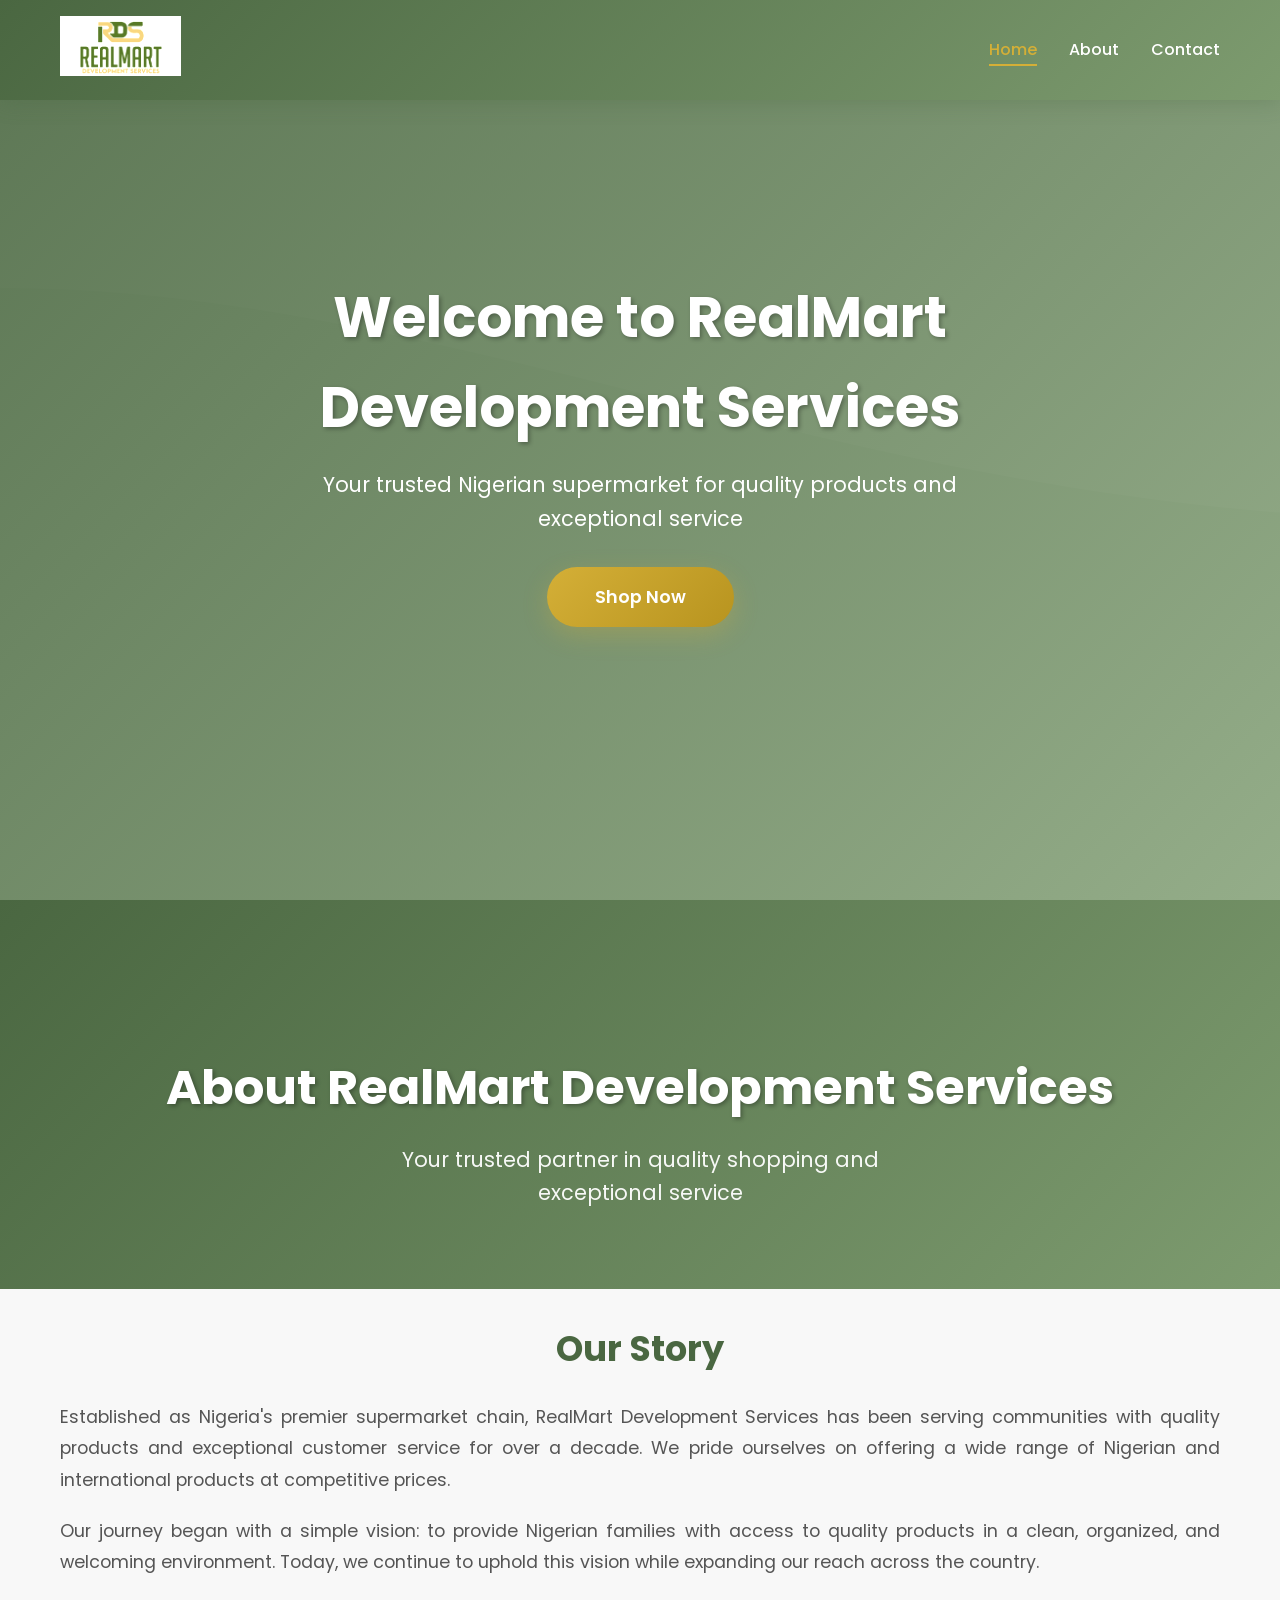
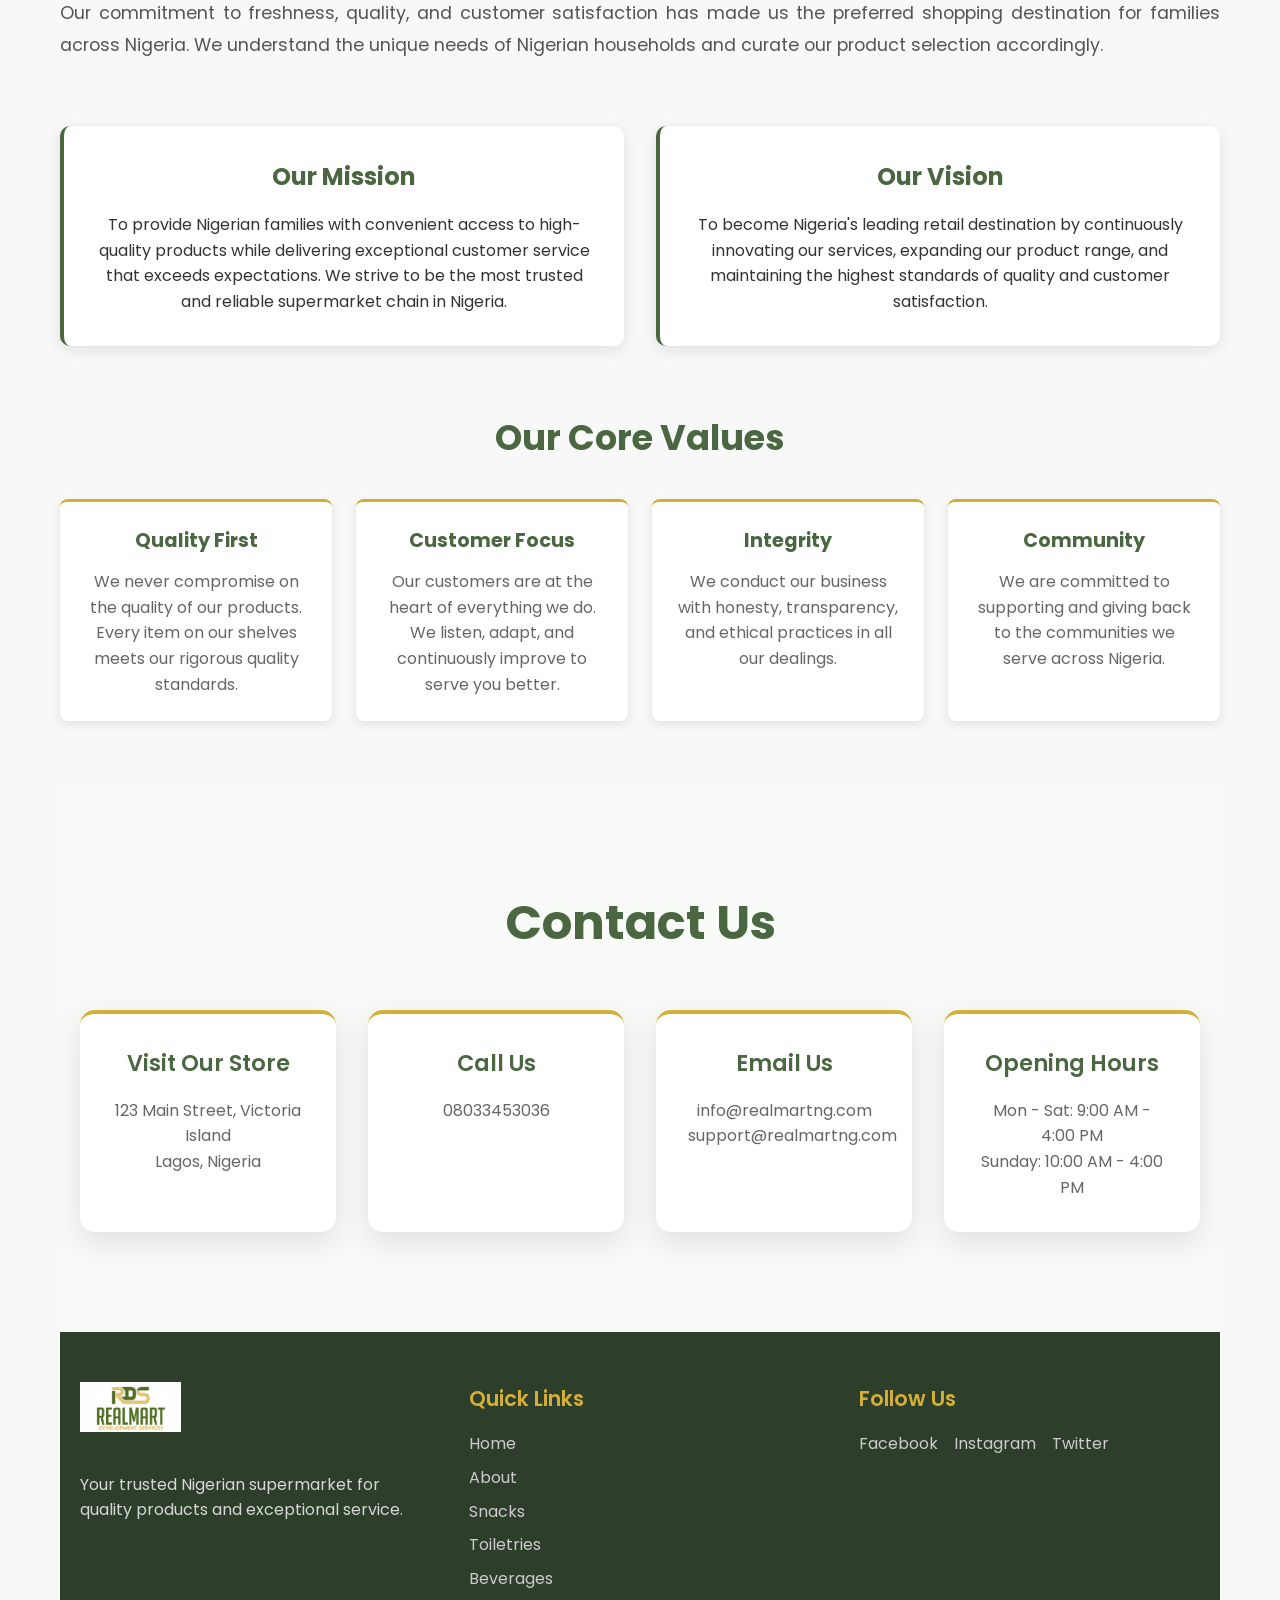
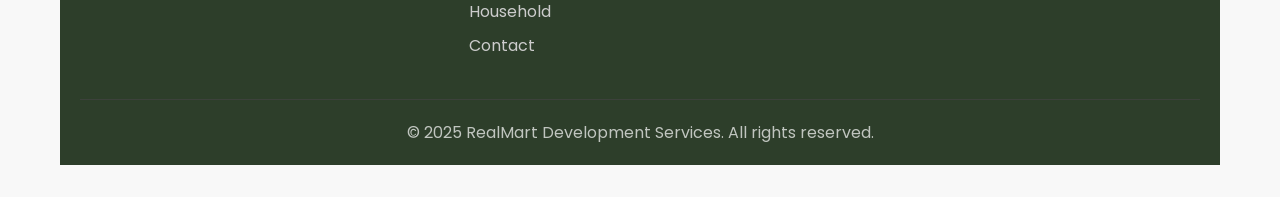
<file: index.html>
<!DOCTYPE html>
<html lang="en">
<head>
    <meta charset="UTF-8">
    <meta name="viewport" content="width=device-width, initial-scale=1.0">
    <title>RealMart Development Services - Home & About</title>
    <link rel="icon" type="image/png" href="logo.png">
    <link rel="shortcut icon" type="image/png" href="logo.png">
    <link rel="apple-touch-icon" href="logo.png">
    <link rel="stylesheet" href="styles.css">
    <link href="https://fonts.googleapis.com/css2?family=Poppins:wght@300;400;600;700&display=swap" rel="stylesheet">
</head>
<body>
    <!-- Header Section -->
    <header class="header">
        <div class="container">
            <div class="nav-brand">
                <img src="logo.png" alt="RealMart Development Services Logo" class="logo">
            </div>
            <nav class="nav-menu">
                <ul>
                    <li><a href="#home" class="active">Home</a></li>
                    <li><a href="#about">About</a></li>
                    <li><a href="#contact">Contact</a></li>
                </ul>
            </nav>
        </div>
    </header>

    <!-- Hero Section -->
    <section id="home" class="hero">
        <div class="hero-content">
            <h1>Welcome to RealMart Development Services</h1>
            <p>Your trusted Nigerian supermarket for quality products and exceptional service</p>
            <a href="#" class="cta-button">Shop Now</a>
        </div>
    </section>
    

    <!-- About Section -->
    <section id="about" class="page-hero">
        <div class="page-hero-content">
            <h1>About RealMart Development Services</h1>
            <p>Your trusted partner in quality shopping and exceptional service</p>
        </div>
    </section>

    <!-- About Content Section -->
    <section class="about-page">
        <div class="container">
            <!-- Company Story -->
            <div class="about-section-content">
                <div class="about-text-expanded">
                    <h2>Our Story</h2>
                    <p>Established as Nigeria's premier supermarket chain, RealMart Development Services has been serving communities with quality products and exceptional customer service for over a decade. We pride ourselves on offering a wide range of Nigerian and international products at competitive prices.</p>
                    <p>Our journey began with a simple vision: to provide Nigerian families with access to quality products in a clean, organized, and welcoming environment. Today, we continue to uphold this vision while expanding our reach across the country.</p>
                    <p>Our commitment to freshness, quality, and customer satisfaction has made us the preferred shopping destination for families across Nigeria. We understand the unique needs of Nigerian households and curate our product selection accordingly.</p>
                </div>
            </div>

            <!-- Mission & Vision -->
            <div class="mission-vision">
                <div class="mission-vision-grid">
                    <div class="mission-card">
                        <h3>Our Mission</h3>
                        <p>To provide Nigerian families with convenient access to high-quality products while delivering exceptional customer service that exceeds expectations. We strive to be the most trusted and reliable supermarket chain in Nigeria.</p>
                    </div>
                    <div class="vision-card">
                        <h3>Our Vision</h3>
                        <p>To become Nigeria's leading retail destination by continuously innovating our services, expanding our product range, and maintaining the highest standards of quality and customer satisfaction.</p>
                    </div>
                </div>
            </div>

            <!-- Core Values -->
            <div class="values-section">
                <h2>Our Core Values</h2>
                <div class="values-grid">
                    <div class="value-card">
                        <h4>Quality First</h4>
                        <p>We never compromise on the quality of our products. Every item on our shelves meets our rigorous quality standards.</p>
                    </div>
                    <div class="value-card">
                        <h4>Customer Focus</h4>
                        <p>Our customers are at the heart of everything we do. We listen, adapt, and continuously improve to serve you better.</p>
                    </div>
                    <div class="value-card">
                        <h4>Integrity</h4>
                        <p>We conduct our business with honesty, transparency, and ethical practices in all our dealings.</p>
                    </div>
                    <div class="value-card">
                        <h4>Community</h4>
                        <p>We are committed to supporting and giving back to the communities we serve across Nigeria.</p>
                    </div>
                </div>
            </div>

            

            


    <!-- Contact Section -->
    <section id="contact" class="contact-section">
        <div class="container">
            <h2>Contact Us</h2>
            <div class="contact-content">
                <div class="contact-info">
                    <div class="contact-item">
                        <h4>Visit Our Store</h4>
                        <p>123 Main Street, Victoria Island<br>Lagos, Nigeria</p>
                    </div>
                    <div class="contact-item">
                        <h4>Call Us</h4>
                        <p>08033453036</p>
                    </div>
                    <div class="contact-item">
                        <h4>Email Us</h4>
                        <p>info@realmartng.com<br>support@realmartng.com</p>
                    </div>
                    <div class="contact-item">
                        <h4>Opening Hours</h4>
                        <p>Mon - Sat: 9:00 AM - 4:00 PM<br>Sunday: 10:00 AM - 4:00 PM</p>
                    </div>
                </div>
            </div>
        </div>
    </section>

    <!-- Footer -->
    <footer class="footer">
        <div class="container">
            <div class="footer-content">
                <div class="footer-brand">
                    <img src="logo.png" alt="RealMart Logo" class="footer-logo">
                    <p>Your trusted Nigerian supermarket for quality products and exceptional service.</p>
                </div>
                <div class="footer-links">
                    <h4>Quick Links</h4>
                    <ul>
                        <li><a href="#home">Home</a></li>
                        <li><a href="#about">About</a></li>
                        <li><a href="snacks.html">Snacks</a></li>
                        <li><a href="toiletries.html">Toiletries</a></li>
                        <li><a href="beverages.html">Beverages</a></li>
                        <li><a href="household.html">Household</a></li>
                        <li><a href="#contact">Contact</a></li>
                    </ul>
                </div>
                <div class="footer-social">
                    <h4>Follow Us</h4>
                    <div class="social-links">
                        <a href="#" class="social-link">Facebook</a>
                        <a href="#" class="social-link">Instagram</a>
                        <a href="#" class="social-link">Twitter</a>
                    </div>
                </div>
            </div>
            <div class="footer-bottom">
                <p>&copy; 2025 RealMart Development Services. All rights reserved.</p>
            </div>
        </div>
    </footer>
</body>
</html>
</file>
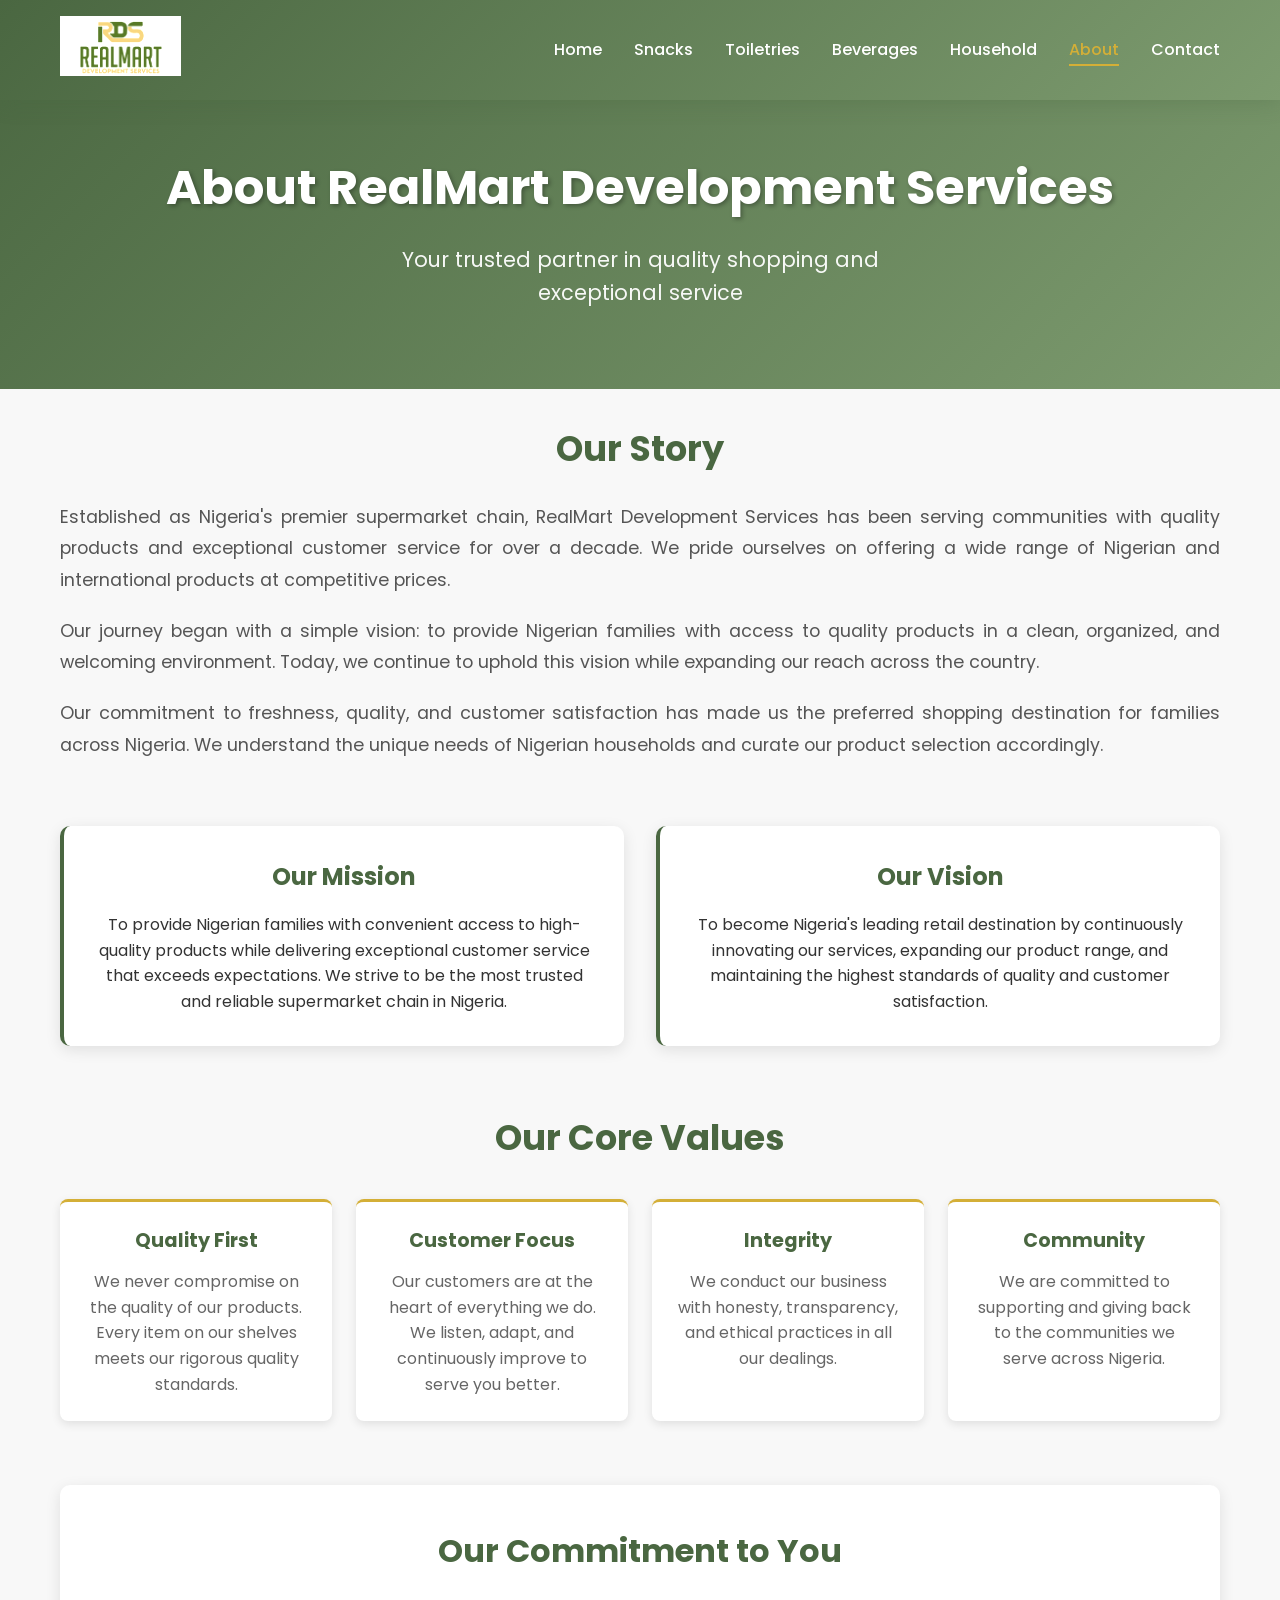
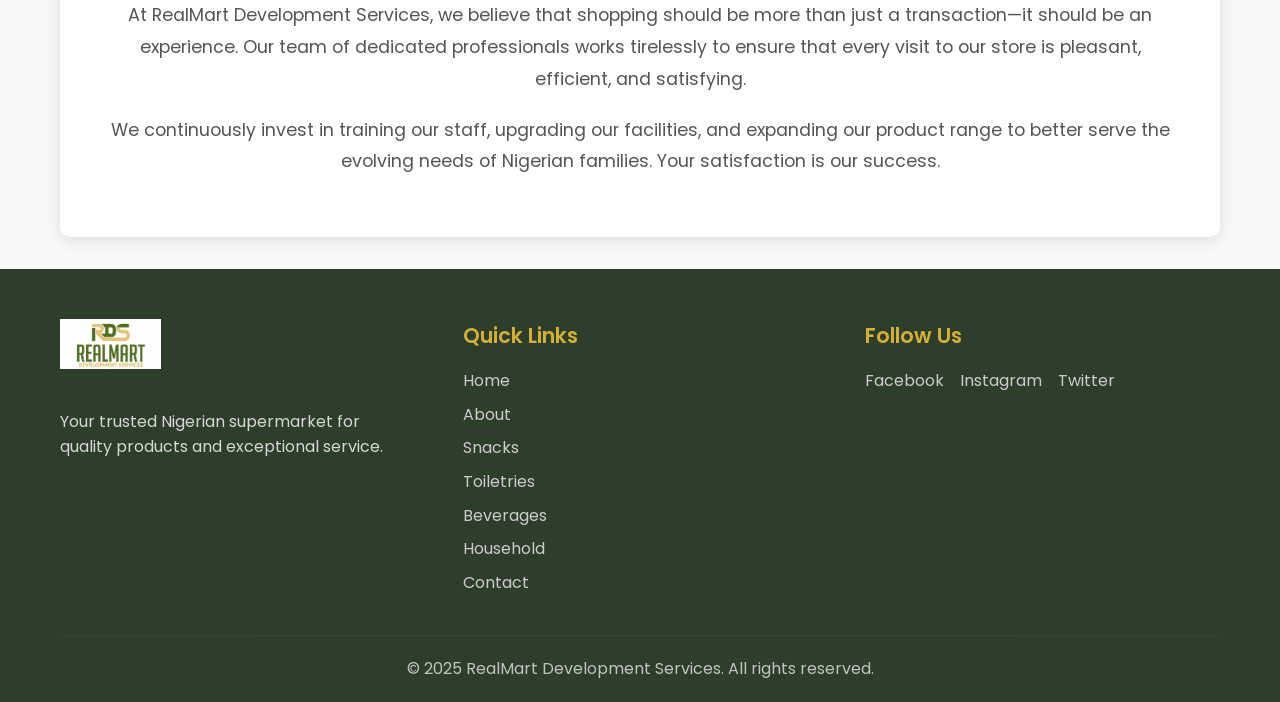
<file: about.html>
<!DOCTYPE html>
<html lang="en">
<head>
    <meta charset="UTF-8">
    <meta name="viewport" content="width=device-width, initial-scale=1.0">
    <title>About Us - RealMart Development Services</title>
    <link rel="icon" type="image/png" href="logo.png">
    <link rel="shortcut icon" type="image/png" href="logo.png">
    <link rel="apple-touch-icon" href="logo.png">
    <link rel="stylesheet" href="styles.css">
    <link href="https://fonts.googleapis.com/css2?family=Poppins:wght@300;400;600;700&display=swap" rel="stylesheet">
</head>
<body>
    <!-- Header Section -->
    <header class="header">
        <div class="container">
            <div class="nav-brand">
                <img src="logo.png" alt="RealMart Development Services Logo" class="logo">
            </div>
            <nav class="nav-menu">
                <ul>
                    <li><a href="index.html">Home</a></li>
                    <li><a href="snacks.html">Snacks</a></li>
                    <li><a href="toiletries.html">Toiletries</a></li>
                    <li><a href="beverages.html">Beverages</a></li>
                    <li><a href="household.html">Household</a></li>
                    <li><a href="about.html" class="active">About</a></li>
                    <li><a href="index.html#contact">Contact</a></li>
                </ul>
            </nav>
        </div>
    </header>

    <!-- Page Hero Section -->
    <section class="page-hero">
        <div class="page-hero-content">
            <h1>About RealMart Development Services</h1>
            <p>Your trusted partner in quality shopping and exceptional service</p>
        </div>
    </section>

    <!-- About Content Section -->
    <section class="about-page">
        <div class="container">
            <!-- Company Story -->
            <div class="about-section-content">
                <div class="about-text-expanded">
                    <h2>Our Story</h2>
                    <p>Established as Nigeria's premier supermarket chain, RealMart Development Services has been serving communities with quality products and exceptional customer service for over a decade. We pride ourselves on offering a wide range of Nigerian and international products at competitive prices.</p>
                    <p>Our journey began with a simple vision: to provide Nigerian families with access to quality products in a clean, organized, and welcoming environment. Today, we continue to uphold this vision while expanding our reach across the country.</p>
                    <p>Our commitment to freshness, quality, and customer satisfaction has made us the preferred shopping destination for families across Nigeria. We understand the unique needs of Nigerian households and curate our product selection accordingly.</p>
                </div>
            </div>

            <!-- Mission & Vision -->
            <div class="mission-vision">
                <div class="mission-vision-grid">
                    <div class="mission-card">
                        <h3>Our Mission</h3>
                        <p>To provide Nigerian families with convenient access to high-quality products while delivering exceptional customer service that exceeds expectations. We strive to be the most trusted and reliable supermarket chain in Nigeria.</p>
                    </div>
                    <div class="vision-card">
                        <h3>Our Vision</h3>
                        <p>To become Nigeria's leading retail destination by continuously innovating our services, expanding our product range, and maintaining the highest standards of quality and customer satisfaction.</p>
                    </div>
                </div>
            </div>

            <!-- Core Values -->
            <div class="values-section">
                <h2>Our Core Values</h2>
                <div class="values-grid">
                    <div class="value-card">
                        <h4>Quality First</h4>
                        <p>We never compromise on the quality of our products. Every item on our shelves meets our rigorous quality standards.</p>
                    </div>
                    <div class="value-card">
                        <h4>Customer Focus</h4>
                        <p>Our customers are at the heart of everything we do. We listen, adapt, and continuously improve to serve you better.</p>
                    </div>
                    <div class="value-card">
                        <h4>Integrity</h4>
                        <p>We conduct our business with honesty, transparency, and ethical practices in all our dealings.</p>
                    </div>
                    <div class="value-card">
                        <h4>Community</h4>
                        <p>We are committed to supporting and giving back to the communities we serve across Nigeria.</p>
                    </div>
                </div>
            </div>

            

            <!-- Team Section -->
            <div class="team-section">
                <h2>Our Commitment to You</h2>
                <p>At RealMart Development Services, we believe that shopping should be more than just a transaction—it should be an experience. Our team of dedicated professionals works tirelessly to ensure that every visit to our store is pleasant, efficient, and satisfying.</p>
                <p>We continuously invest in training our staff, upgrading our facilities, and expanding our product range to better serve the evolving needs of Nigerian families. Your satisfaction is our success.</p>
            </div>
        </div>
    </section>

    <!-- Footer -->
    <footer class="footer">
        <div class="container">
            <div class="footer-content">
                <div class="footer-brand">
                    <img src="logo.png" alt="RealMart Logo" class="footer-logo">
                    <p>Your trusted Nigerian supermarket for quality products and exceptional service.</p>
                </div>
                <div class="footer-links">
                    <h4>Quick Links</h4>
                    <ul>
                        <li><a href="index.html">Home</a></li>
                        <li><a href="about.html">About</a></li>
                        <li><a href="snacks.html">Snacks</a></li>
                        <li><a href="toiletries.html">Toiletries</a></li>
                        <li><a href="beverages.html">Beverages</a></li>
                        <li><a href="household.html">Household</a></li>
                        <li><a href="index.html#contact">Contact</a></li>
                    </ul>
                </div>
                <div class="footer-social">
                    <h4>Follow Us</h4>
                    <div class="social-links">
                        <a href="#" class="social-link">Facebook</a>
                        <a href="#" class="social-link">Instagram</a>
                        <a href="#" class="social-link">Twitter</a>
                    </div>
                </div>
            </div>
            <div class="footer-bottom">
                <p>&copy; 2025 RealMart Development Services. All rights reserved.</p>
            </div>
        </div>
    </footer>
</body>
</html>
</file>
<file: styles.css>
* {
    margin: 0;
    padding: 0;
    box-sizing: border-box;
}

body {
    font-family: 'Poppins', sans-serif;
    line-height: 1.6;
    color: #333;
    overflow-x: hidden;
}

/* Container */
.container {
    max-width: 1200px;
    margin: 0 auto;
    padding: 0 20px;
}

/* Header */
.header {
    background: linear-gradient(135deg, #4a6741 0%, #7d9b6f 100%);
    padding: 1rem 0;
    position: fixed;
    top: 0;
    left: 0;
    right: 0;
    z-index: 1000;
    box-shadow: 0 2px 20px rgba(74, 103, 65, 0.3);
}

.header .container {
    display: flex;
    justify-content: space-between;
    align-items: center;
}

.logo {
    height: 60px;
    width: auto;
    filter: brightness(1.1);
}

.nav-menu ul {
    display: flex;
    list-style: none;
    gap: 2rem;
}

.nav-menu a {
    color: white;
    text-decoration: none;
    font-weight: 500;
    transition: all 0.3s ease;
    position: relative;
}

.nav-menu a:hover {
    color: #d4af37;
    transform: translateY(-2px);
}

.nav-menu a::after {
    content: '';
    position: absolute;
    bottom: -5px;
    left: 0;
    width: 0;
    height: 2px;
    background: #d4af37;
    transition: width 0.3s ease;
}

.nav-menu a:hover::after {
    width: 100%;
}

.nav-menu a.active {
    color: #d4af37;
}

.nav-menu a.active::after {
    width: 100%;
}

/* Hero Section */
.hero {
    background: linear-gradient(135deg, rgba(74, 103, 65, 0.9), rgba(125, 155, 111, 0.8)), url('data:image/svg+xml,<svg xmlns="http://www.w3.org/2000/svg" viewBox="0 0 1000 300"><path fill="%23f0f4f0" d="M0,160L48,144C96,128,192,96,288,96C384,96,480,128,576,149.3C672,171,768,181,864,165.3C960,149,1056,107,1152,90.7C1248,75,1344,85,1392,90.7L1440,96L1440,320L1392,320C1344,320,1248,320,1152,320C1056,320,960,320,864,320C768,320,672,320,576,320C480,320,384,320,288,320C192,320,96,320,48,320L0,320Z"></path></svg>');
    background-size: cover;
    background-position: center;
    height: 100vh;
    display: flex;
    align-items: center;
    justify-content: center;
    text-align: center;
    color: white;
    position: relative;
}

/* Page Hero Section for Product Pages */
.page-hero {
    background: linear-gradient(135deg, #4a6741 0%, #7d9b6f 100%);
    padding: 150px 0 80px 0;
    text-align: center;
    color: white;
    position: relative;
}

.page-hero-content h1 {
    font-size: 3rem;
    font-weight: 700;
    margin-bottom: 1rem;
    text-shadow: 2px 2px 4px rgba(0,0,0,0.3);
}

.page-hero-content p {
    font-size: 1.3rem;
    opacity: 0.95;
    max-width: 600px;
    margin: 0 auto;
}

.hero::before {
    content: '';
    position: absolute;
    top: 0;
    left: 0;
    right: 0;
    bottom: 0;
    background: url('data:image/svg+xml,<svg width="60" height="60" viewBox="0 0 60 60" xmlns="http://www.w3.org/2000/svg"><g fill="none" fill-rule="evenodd"><g fill="%23ffffff" fill-opacity="0.05"><circle cx="30" cy="30" r="4"/></g></svg>') repeat;
}

.hero-content {
    position: relative;
    z-index: 2;
    max-width: 800px;
    padding: 2rem;
}

.hero h1 {
    font-size: 3.5rem;
    font-weight: 700;
    margin-bottom: 1rem;
    text-shadow: 2px 2px 4px rgba(0,0,0,0.3);
    animation: fadeInUp 1s ease;
}

.hero p {
    font-size: 1.3rem;
    margin-bottom: 2rem;
    opacity: 0.95;
    animation: fadeInUp 1s ease 0.3s both;
}

.cta-button {
    background: linear-gradient(135deg, #d4af37, #b8941f);
    color: white;
    padding: 1rem 3rem;
    font-size: 1.1rem;
    font-weight: 600;
    border: none;
    border-radius: 50px;
    cursor: pointer;
    transition: all 0.3s ease;
    box-shadow: 0 8px 25px rgba(212, 175, 55, 0.3);
    animation: fadeInUp 1s ease 0.6s both;
    text-decoration: none;
    display: inline-block;
}

.cta-button:hover {
    transform: translateY(-3px);
    box-shadow: 0 12px 35px rgba(212, 175, 55, 0.4);
    background: linear-gradient(135deg, #b8941f, #d4af37);
}



/* About Section */
.about-section {
    padding: 100px 0;
    background: linear-gradient(135deg, #4a6741 0%, #7d9b6f 100%);
    color: white;
}

.about-content {
    text-align: center;
}

.about-section h2 {
    font-size: 3rem;
    font-weight: 700;
    margin-bottom: 2rem;
    color: white;
}

.about-text p {
    font-size: 1.2rem;
    margin-bottom: 2rem;
    opacity: 0.95;
    max-width: 800px;
    margin-left: auto;
    margin-right: auto;
}

.features {
    display: grid;
    grid-template-columns: repeat(auto-fit, minmax(250px, 1fr));
    gap: 2rem;
    margin-top: 3rem;
}

.feature {
    background: rgba(255, 255, 255, 0.1);
    padding: 2rem;
    border-radius: 15px;
    backdrop-filter: blur(10px);
    border: 1px solid rgba(255, 255, 255, 0.2);
    transition: all 0.3s ease;
}

.feature:hover {
    transform: translateY(-5px);
    background: rgba(255, 255, 255, 0.15);
}

.feature h4 {
    font-size: 1.5rem;
    font-weight: 600;
    margin-bottom: 1rem;
    color: #d4af37;
}

/* Contact Section */
.contact-section {
    padding: 100px 0;
    background: #f8faf8;
}

.contact-section h2 {
    text-align: center;
    font-size: 3rem;
    font-weight: 700;
    color: #4a6741;
    margin-bottom: 3rem;
}

.contact-content {
    display: grid;
    grid-template-columns: 1fr;
    gap: 3rem;
}

.contact-info {
    display: grid;
    grid-template-columns: repeat(auto-fit, minmax(250px, 1fr));
    gap: 2rem;
}

.contact-item {
    background: white;
    padding: 2rem;
    border-radius: 15px;
    box-shadow: 0 10px 30px rgba(0,0,0,0.1);
    text-align: center;
    border-top: 4px solid #d4af37;
    transition: all 0.3s ease;
}

.contact-item:hover {
    transform: translateY(-5px);
    box-shadow: 0 15px 40px rgba(74, 103, 65, 0.15);
}

.contact-item h4 {
    font-size: 1.4rem;
    font-weight: 600;
    color: #4a6741;
    margin-bottom: 1rem;
}

.contact-item p {
    color: #666;
    line-height: 1.6;
}

/* Footer */
.footer {
    background: #2d3e2a;
    color: white;
    padding: 50px 0 20px 0;
}

.footer-content {
    display: grid;
    grid-template-columns: repeat(auto-fit, minmax(250px, 1fr));
    gap: 3rem;
    margin-bottom: 2rem;
}

.footer-brand p {
    margin-top: 1rem;
    opacity: 0.8;
}

.footer-logo {
    height: 50px;
    width: auto;
    margin-bottom: 1rem;
}

.footer-links h4,
.footer-social h4 {
    font-size: 1.3rem;
    font-weight: 600;
    margin-bottom: 1rem;
    color: #d4af37;
}

.footer-links ul {
    list-style: none;
}

.footer-links li {
    margin-bottom: 0.5rem;
}

.footer-links a {
    color: #ccc;
    text-decoration: none;
    transition: color 0.3s ease;
}

.footer-links a:hover {
    color: #d4af37;
}

.social-links {
    display: flex;
    gap: 1rem;
}

.social-link {
    color: #ccc;
    text-decoration: none;
    transition: color 0.3s ease;
}

.social-link:hover {
    color: #d4af37;
}

.footer-bottom {
    border-top: 1px solid #444;
    padding-top: 20px;
    text-align: center;
    opacity: 0.7;
}

/* Animations */
@keyframes fadeInUp {
    from {
        opacity: 0;
        transform: translateY(30px);
    }
    to {
        opacity: 1;
        transform: translateY(0);
    }
}

/* Responsive Design */
@media (max-width: 768px) {
    .header .container {
        flex-direction: column;
        gap: 1rem;
    }
    
    .nav-menu ul {
        gap: 1rem;
    }
    
    .hero h1 {
        font-size: 2.5rem;
    }
    
    .hero p {
        font-size: 1.1rem;
    }
    
    .section-title {
        font-size: 2.2rem;
    }
    
    .category-title {
        font-size: 1.5rem;
    }
    
    .products-grid {
        grid-template-columns: 1fr;
    }
    
    .about-section h2,
    .contact-section h2 {
        font-size: 2.2rem;
    }
    
    .contact-info {
        grid-template-columns: 1fr;
    }
    
    .footer-content {
        grid-template-columns: 1fr;
        text-align: center;
    }
    
    .social-links {
        justify-content: center;
    }
}

@media (max-width: 480px) {
    .hero h1 {
        font-size: 2rem;
    }
    
    .section-title {
        font-size: 1.8rem;
    }
    
    .category-title {
        font-size: 1.3rem;
    }
    
    .product-card,
    .contact-item,
    .feature {
        padding: 1.5rem;
    }
    
    .product-image {
        height: 100px;
    }
}

/* Smooth Scrolling */
html {
    scroll-behavior: smooth;
}

/* Loading Animation */
body {
    animation: fadeIn 0.5s ease-in;
}

@keyframes fadeIn {
    from { opacity: 0; }
    to { opacity: 1; }
}

/* Scroll Progress Bar */
.scroll-progress {
    position: fixed;
    top: 0;
    left: 0;
    width: 0%;
    height: 3px;
    background: linear-gradient(90deg, #d4af37, #4a6741);
    z-index: 9999;
    transition: width 0.1s ease;
}

/* Custom Scrollbar */
::-webkit-scrollbar {
    width: 8px;
}

::-webkit-scrollbar-track {
    background: #f1f1f1;
}

::-webkit-scrollbar-thumb {
    background: linear-gradient(180deg, #4a6741, #d4af37);
    border-radius: 4px;
}

::-webkit-scrollbar-thumb:hover {
    background: linear-gradient(180deg, #d4af37, #4a6741);
}

/* About Page Styles */
.about-page {
    padding: 2rem 0;
    background: #f8f8f8;
}

.about-section-content {
    margin-bottom: 4rem;
}

.about-text-expanded h2 {
    color: #4a6741;
    font-size: 2.2rem;
    margin-bottom: 1.5rem;
    text-align: center;
}

.about-text-expanded p {
    font-size: 1.1rem;
    line-height: 1.8;
    margin-bottom: 1.2rem;
    text-align: justify;
    color: #555;
}

.mission-vision {
    margin-bottom: 4rem;
}

.mission-vision-grid {
    display: grid;
    grid-template-columns: repeat(auto-fit, minmax(300px, 1fr));
    gap: 2rem;
    margin-top: 2rem;
}

.mission-card, .vision-card {
    background: white;
    padding: 2rem;
    border-radius: 10px;
    box-shadow: 0 4px 15px rgba(0,0,0,0.1);
    text-align: center;
    border-left: 4px solid #4a6741;
}

.mission-card h3, .vision-card h3 {
    color: #4a6741;
    font-size: 1.5rem;
    margin-bottom: 1rem;
}

.values-section {
    margin-bottom: 4rem;
}

.values-section h2 {
    color: #4a6741;
    font-size: 2.2rem;
    text-align: center;
    margin-bottom: 2rem;
}

.values-grid {
    display: grid;
    grid-template-columns: repeat(auto-fit, minmax(250px, 1fr));
    gap: 1.5rem;
    margin-top: 2rem;
}

.value-card {
    background: white;
    padding: 1.5rem;
    border-radius: 8px;
    box-shadow: 0 3px 10px rgba(0,0,0,0.1);
    text-align: center;
    border-top: 3px solid #d4af37;
}

.value-card h4 {
    color: #4a6741;
    font-size: 1.2rem;
    margin-bottom: 0.8rem;
}

.value-card p {
    color: #666;
    line-height: 1.6;
}

.features-section {
    margin-bottom: 4rem;
}

.features-section h2 {
    color: #4a6741;
    font-size: 2.2rem;
    text-align: center;
    margin-bottom: 2rem;
}

.features {
    display: grid;
    grid-template-columns: repeat(auto-fit, minmax(300px, 1fr));
    gap: 1.5rem;
    margin-top: 2rem;
}

.feature {
    background: white;
    padding: 1.5rem;
    border-radius: 8px;
    box-shadow: 0 3px 10px rgba(0,0,0,0.1);
    border-left: 4px solid #7d9b6f;
}

.features .feature h4 {
    color: #4a6741;
    font-size: 1.2rem;
    margin-bottom: 0.8rem;
}

.features .feature p {
    color: #666;
    line-height: 1.6;
}

.stats-section {
    margin-bottom: 4rem;
    background: white;
    padding: 3rem 2rem;
    border-radius: 10px;
    box-shadow: 0 4px 15px rgba(0,0,0,0.1);
}

.stats-section h2 {
    color: #4a6741;
    font-size: 2.2rem;
    text-align: center;
    margin-bottom: 2rem;
}

.stats-grid {
    display: grid;
    grid-template-columns: repeat(auto-fit, minmax(200px, 1fr));
    gap: 2rem;
    margin-top: 2rem;
}

.stat-card {
    text-align: center;
    padding: 1rem;
}

.stat-number {
    font-size: 3rem;
    font-weight: 700;
    color: #d4af37;
    margin-bottom: 0.5rem;
}

.stat-label {
    font-size: 1.1rem;
    color: #4a6741;
    font-weight: 600;
}

.team-section {
    background: white;
    padding: 2.5rem;
    border-radius: 10px;
    box-shadow: 0 4px 15px rgba(0,0,0,0.1);
    text-align: center;
}

.team-section h2 {
    color: #4a6741;
    font-size: 2rem;
    margin-bottom: 1.5rem;
}

.team-section p {
    font-size: 1.1rem;
    line-height: 1.8;
    color: #555;
    margin-bottom: 1.2rem;
}

/* About Page Responsive Design */
@media (max-width: 768px) {
    .mission-vision-grid,
    .values-grid,
    .features,
    .stats-grid {
        grid-template-columns: 1fr;
    }

    .about-text-expanded h2,
    .values-section h2,
    .features-section h2,
    .stats-section h2 {
        font-size: 1.8rem;
    }

    .stat-number {
        font-size: 2.5rem;
    }
}
</file>
